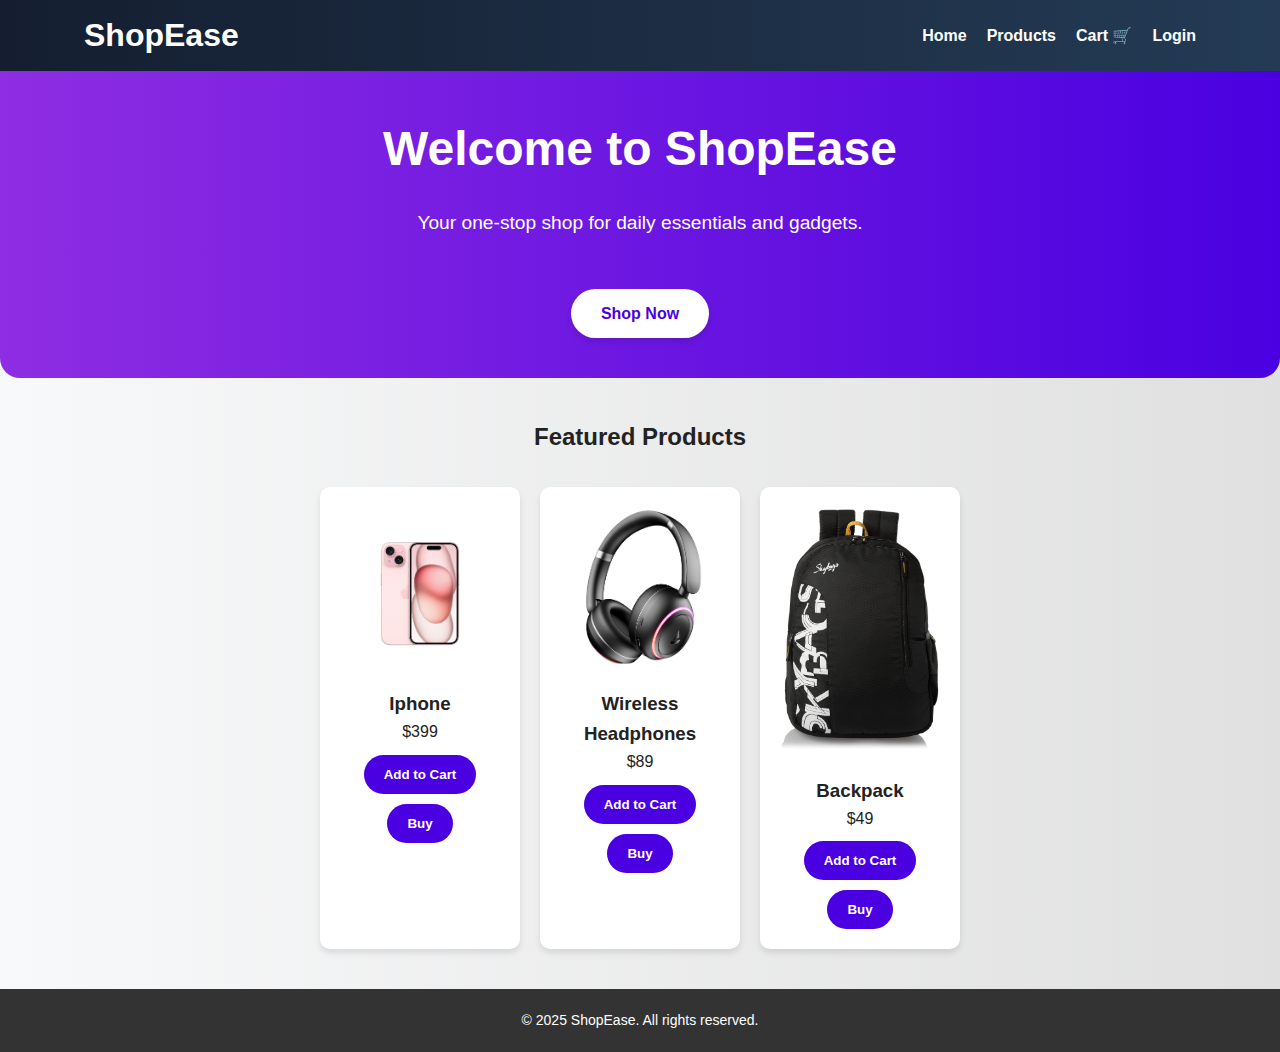
<file: index.html>
<!-- index.html -->
<!DOCTYPE html>
<html lang="en">
<head>
  <meta charset="UTF-8">
  <meta name="viewport" content="width=device-width, initial-scale=1.0">
  <title>ShopEase</title>
  <link rel="stylesheet" href="style.css">
  <style>
    html, body {
      margin: 0;
      padding: 0;
      width: 100%;
      height: 100%;
      font-family: Arial, sans-serif;
    }
    body {
      display: flex;
      flex-direction: column;
      min-height: 100vh;
      background: linear-gradient(to right, #f8f9fa, #e0e0e0);
    }
    header {
      background-color: #333;
      color: white;
      padding: 10px 0;
    }
    header .container {
      display: flex;
      justify-content: space-between;
      align-items: center;
      padding: 0 20px;
    }
    header h1 {
      margin: 0;
    }
    nav ul {
      list-style: none;
      margin: 0;
      padding: 0;
      display: flex;
      gap: 20px;
    }
    nav a {
      color: white;
      text-decoration: none;
      font-weight: bold;
    }
    .menu-toggle {
      display: none;
    }
    .hero {
      flex: 1;
      display: flex;
      flex-direction: column;
      justify-content: center;
      align-items: center;
      text-align: center;
      padding: 40px;
    }
    .hero h2 {
      font-size: 3em;
    }
    .hero p {
      font-size: 1.2em;
      margin: 20px 0;
    }
    .btn {
      padding: 10px 20px;
      font-size: 1em;
      background-color: #007bff;
      color: white;
      text-decoration: none;
      border-radius: 5px;
    }
    .products {
      padding: 40px 20px;
    }
    .product-grid {
      display: flex;
      justify-content: center;
      flex-wrap: wrap;
      gap: 20px;
    }
    .product {
      background: #fff;
      padding: 20px;
      border-radius: 10px;
      box-shadow: 0 4px 6px rgba(0, 0, 0, 0.1);
      text-align: center;
      width: 200px;
    }
    .product img {
      width: 100%;
      border-radius: 8px;
    }
    footer {
      text-align: center;
      padding: 20px;
      background: #333;
      color: #fff;
    }
    @media (max-width: 768px) {
      nav ul {
        flex-direction: column;
        background: #444;
        display: none;
        padding: 10px;
      }
      nav ul.show {
        display: flex;
      }
      .menu-toggle {
        display: block;
        background: none;
        color: white;
        border: none;
        font-size: 1.5em;
      }
    }
  </style>
</head>
<body>
  <header>
    <div class="container">
      <h1>ShopEase</h1>
      <nav>
        <ul id="menu">
          <li><a href="index.html">Home</a></li>
          <li><a href="products.html">Products</a></li>
          <li><a href="cart.html">Cart 🛒</a></li>
          <li><a href="login.html">Login</a></li>
        </ul>
        <button class="menu-toggle" onclick="toggleMenu()">☰</button>
      </nav>
    </div>
  </header>

  <section class="hero">
    <h2>Welcome to ShopEase</h2>
    <p>Your one-stop shop for daily essentials and gadgets.</p>
    <a href="products.html" class="btn">Shop Now</a>
  </section>

  <section class="products">
    <h2 style="text-align:center;">Featured Products</h2>
    <div class="product-grid">
      <div class="product">
        <img src="iphone.jpg" alt="Product 1">
        <h3>Iphone</h3>
        <p>$399</p>
        <button>Add to Cart</button>
        <button>Buy</button>
      </div>
      <div class="product">
        <img src="headphone.jpg" alt="Product 2">
        <h3>Wireless Headphones</h3>
        <p>$89</p>
        <button>Add to Cart</button>
        <button>Buy</button>
      </div>
      <div class="product">
        <img src="bag.jpg" alt="Product 3">
        <h3>Backpack</h3>
        <p>$49</p>
        <button>Add to Cart</button>
        <button>Buy</button>
      </div>
    </div>
  </section>

  <footer>
    <p>&copy; 2025 ShopEase. All rights reserved.</p>
  </footer>

  <script>
    function toggleMenu() {
      document.getElementById("menu").classList.toggle("show");
    }
  </script>
</body>
</html>
</file>
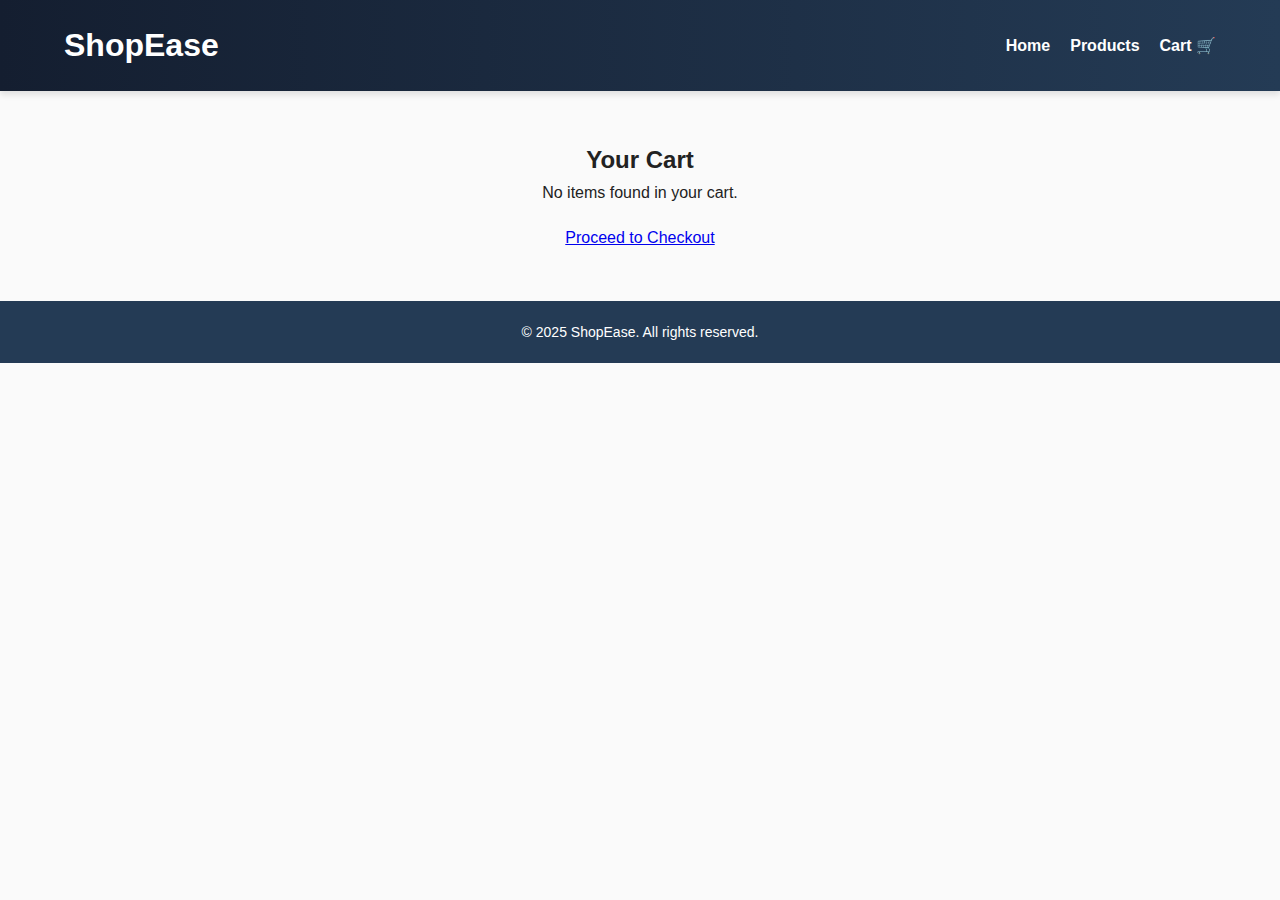
<file: cart.html>
<!-- cart.html -->
<!DOCTYPE html>
<html lang="en">
<head>
  <meta charset="UTF-8">
  <meta name="viewport" content="width=device-width, initial-scale=1.0">
  <title>Cart - ShopEase</title>
  <link rel="stylesheet" href="style.css">
</head>
<body>
  <header>
    <div class="container">
      <h1>ShopEase</h1>
      <nav>
        <ul>
          <li><a href="index.html">Home</a></li>
          <li><a href="products.html">Products</a></li>
          <li><a href="cart.html">Cart 🛒</a></li>
        </ul>
      </nav>
    </div>
  </header>

  <section class="cart">
    <h2>Your Cart</h2>
    <div id="cart-items">
      <p>No items found in your cart.</p>
    </div>
    <div style="text-align:center; margin-top: 20px;">
      <a href="checkout.html" class="btn">Proceed to Checkout</a>
    </div>
  </section>

  <footer>
    <p>&copy; 2025 ShopEase. All rights reserved.</p>
  </footer>

  <script>
    const cartData = JSON.parse(localStorage.getItem("cart")) || [];
    const cartContainer = document.getElementById("cart-items");

    if (cartData.length > 0) {
      cartContainer.innerHTML = "";
      cartData.forEach(item => {
        const div = document.createElement("div");
        div.classList.add("product");
        div.innerHTML = `<h3>${item.name}</h3><p>Price: $${item.price}</p>`;
        cartContainer.appendChild(div);
      });
    }
  </script>
</body>
</html>
</file>
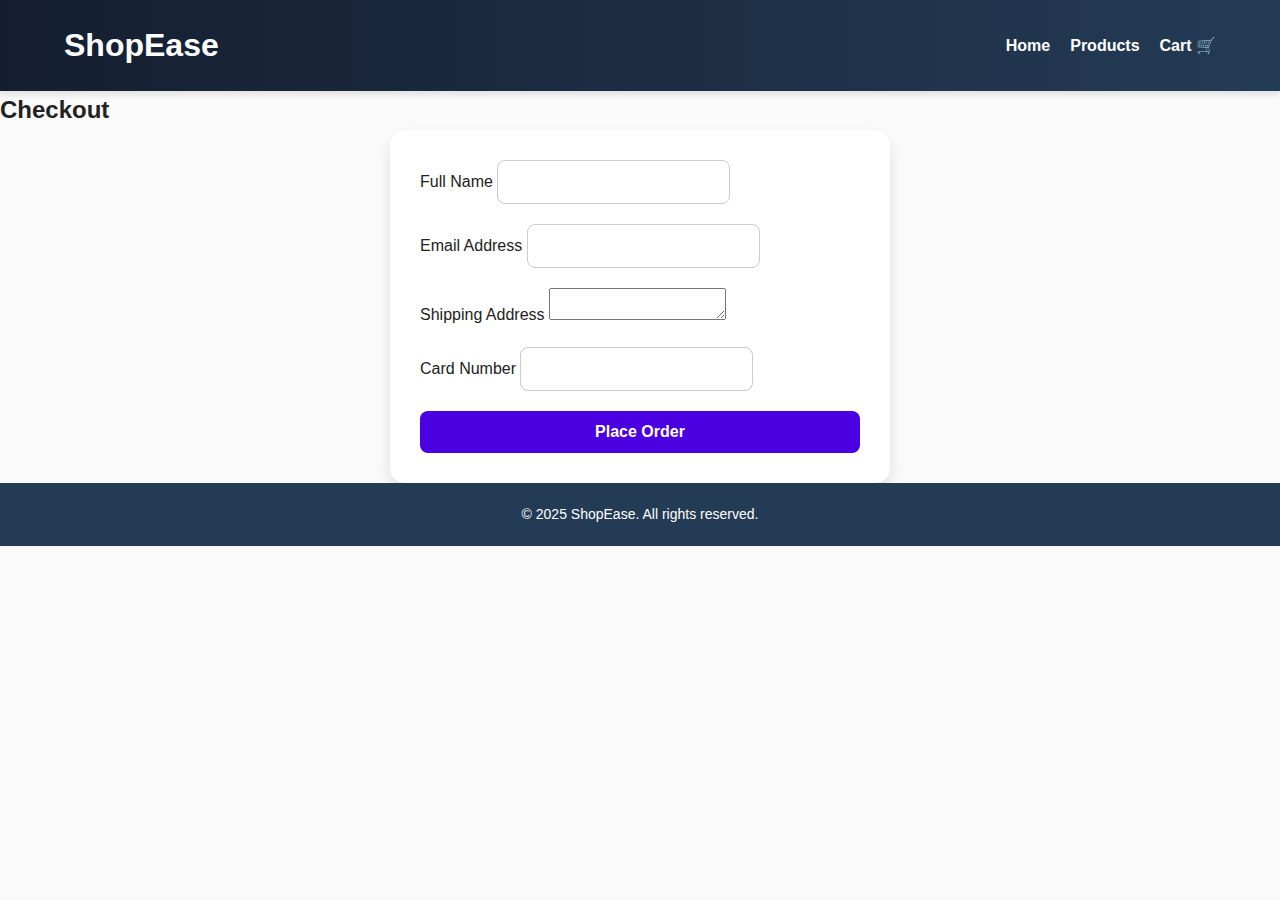
<file: checkout.html>
<!-- checkout.html -->
<!DOCTYPE html>
<html lang="en">
<head>
  <meta charset="UTF-8">
  <meta name="viewport" content="width=device-width, initial-scale=1.0">
  <title>Checkout - ShopEase</title>
  <link rel="stylesheet" href="style.css">
</head>
<body>
  <header>
    <div class="container">
      <h1>ShopEase</h1>
      <nav>
        <ul>
          <li><a href="index.html">Home</a></li>
          <li><a href="products.html">Products</a></li>
          <li><a href="#" id="cart-btn">Cart 🛒</a></li>
        </ul>
      </nav>
    </div>
  </header>

  <section class="checkout">
    <h2>Checkout</h2>
    <form id="checkout-form">
      <div class="form-group">
        <label for="name">Full Name</label>
        <input type="text" id="name" name="name" required>
      </div>
      <div class="form-group">
        <label for="email">Email Address</label>
        <input type="email" id="email" name="email" required>
      </div>
      <div class="form-group">
        <label for="address">Shipping Address</label>
        <textarea id="address" name="address" required></textarea>
      </div>
      <div class="form-group">
        <label for="card">Card Number</label>
        <input type="text" id="card" name="card" required>
      </div>
      <button type="submit" class="btn">Place Order</button>
    </form>
  </section>

  <footer>
    <p>&copy; 2025 ShopEase. All rights reserved.</p>
  </footer>

  <script>
    document.getElementById("checkout-form").addEventListener("submit", function(event) {
      event.preventDefault();
      alert("Thank you! Your order has been placed successfully.");
      window.location.href = "index.html";
    });

    document.getElementById("cart-btn").addEventListener("click", function(e) {
      e.preventDefault();
      alert("Cart functionality coming soon!");
    });
  </script>
</body>
</html>
</file>
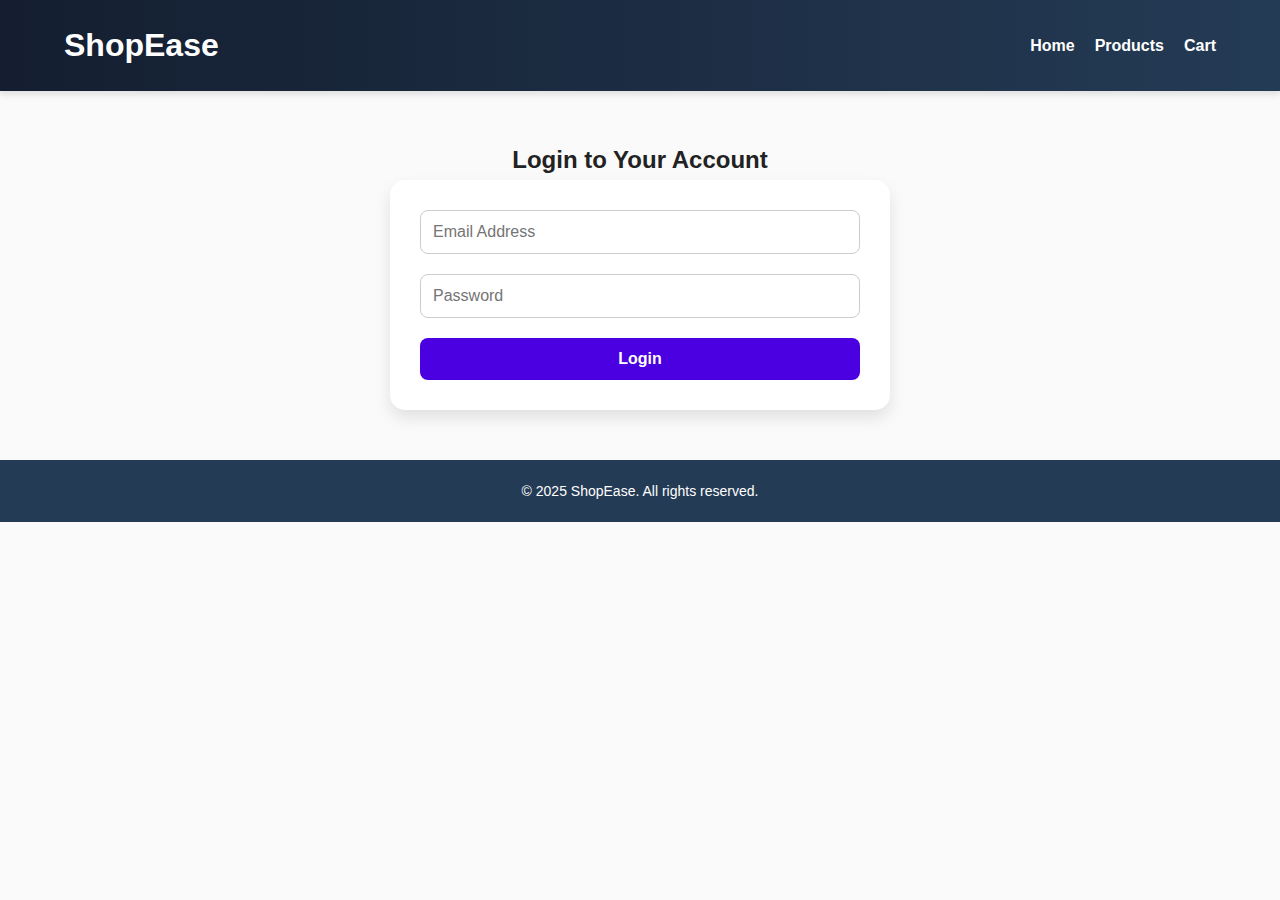
<file: login.html>
<!-- login.html -->
<!DOCTYPE html>
<html lang="en">
<head>
  <meta charset="UTF-8">
  <meta name="viewport" content="width=device-width, initial-scale=1.0">
  <title>Login - ShopEase</title>
  <link rel="stylesheet" href="style.css">
</head>
<body>
  <header>
    <div class="container">
      <h1>ShopEase</h1>
      <nav>
        <ul id="menu">
          <li><a href="index.html">Home</a></li>
          <li><a href="products.html">Products</a></li>
          <li><a href="cart.html">Cart</a></li>
        </ul>
        <button class="menu-toggle" onclick="toggleMenu()">☰</button>
      </nav>
    </div>
  </header>

  <section class="form-section">
    <h2>Login to Your Account</h2>
    <form onsubmit="loginUser(event)">
      <input type="email" placeholder="Email Address" required>
      <input type="password" placeholder="Password" required>
      <button type="submit">Login</button>
    </form>
  </section>

  <footer>
    <p>&copy; 2025 ShopEase. All rights reserved.</p>
  </footer>

  <script>
    function toggleMenu() {
      document.getElementById("menu").classList.toggle("show");
    }

    function loginUser(event) {
      event.preventDefault();
      alert("Login successful! Redirecting to home page...");
      window.location.href = "index.html";
    }
  </script>
</body>
</html>
</file>
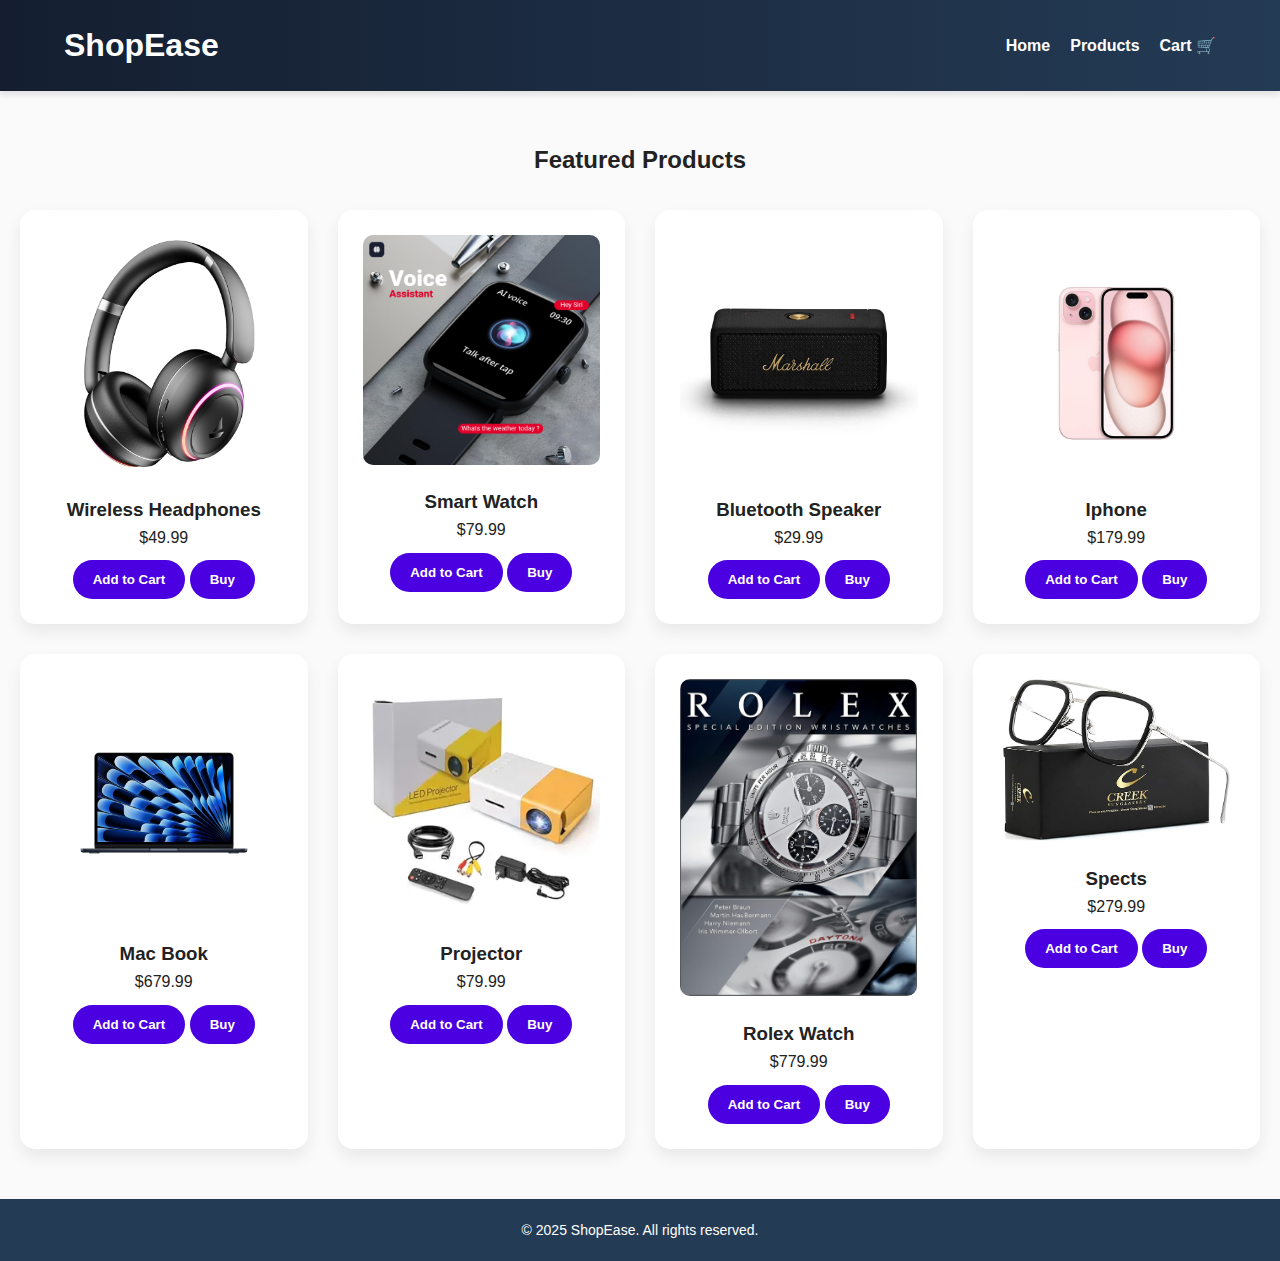
<file: products.html>
<!DOCTYPE html>
<html lang="en">
<head>
  <meta charset="UTF-8">
  <meta name="viewport" content="width=device-width, initial-scale=1.0">
  <title>Products - ShopEase</title>
  <link rel="stylesheet" href="style.css">
</head>
<body>
  <header>
    <div class="container">
      <h1>ShopEase</h1>
      <nav>
        <ul>
          <li><a href="index.html">Home</a></li>
          <li><a href="products.html">Products</a></li>
          <li><a href="#" id="cart-btn">Cart 🛒</a></li>
        </ul>
      </nav>
    </div>
  </header>

  <section class="products">
    <h2>Featured Products</h2>
    <div class="product-grid">
      <div class="product">
        <img src="headphone.jpg" alt="Product 1">
        <h3>Wireless Headphones</h3>
        <p>$49.99</p>
        <button>Add to Cart</button>
        <button>Buy</button>
      </div>
      <div class="product">
        <img src="smartwatch.png" alt="Product 2">
        <h3>Smart Watch</h3>
        <p>$79.99</p>
        <button>Add to Cart</button>
        <button>Buy</button>
      </div>
      <div class="product">
        <img src="speaker.jpg" alt="Product 3">
        <h3>Bluetooth Speaker</h3>
        <p>$29.99</p>
        <button>Add to Cart</button>
        <button>Buy</button>
      </div>
      <div class="product">
        <img src="iphone.jpg" alt="Product 2">
        <h3>Iphone</h3>
        <p>$179.99</p>
        <button>Add to Cart</button>
        <button>Buy</button>
      </div>
      <div class="product">
        <img src="macbook.jpg" alt="Product 2">
        <h3>Mac Book</h3>
        <p>$679.99</p>
        <button>Add to Cart</button>
        <button>Buy</button>
      </div>
      <div class="product">
        <img src="projector.webp" alt="Product 2">
        <h3>Projector</h3>
        <p>$79.99</p>
        <button>Add to Cart</button>
        <button>Buy</button>
      </div>
      <div class="product">
        <img src="rolex.jpg" alt="Product 2">
        <h3>Rolex Watch</h3>
        <p>$779.99</p>
        <button>Add to Cart</button>
        <button>Buy</button>
      </div>
      <div class="product">
        <img src="spectes.jpg" alt="Product 2">
        <h3>Spects</h3>
        <p>$279.99</p>
        <button>Add to Cart</button>
        <button>Buy</button>
      </div>
    </div>
  </section>

  <footer>
    <p>&copy; 2025 ShopEase. All rights reserved.</p>
  </footer>

  <script>
    document.getElementById("cart-btn").addEventListener("click", function(event) {
      event.preventDefault();
      alert("Cart functionality coming soon!");
    });

    document.querySelectorAll(".product button").forEach(btn => {
      btn.addEventListener("click", () => alert("Item added to cart!"));
    });
  </script>
</body>
</html>
</file>
<file: style.css>
/* style.css */
* {
  margin: 0;
  padding: 0;
  box-sizing: border-box;
  font-family: 'Poppins', sans-serif;
}

body {
  background-color: #fafafa;
  color: #222;
  line-height: 1.6;
}

header {
  background: linear-gradient(to right, #141e30, #243b55);
  color: #fff;
  padding: 20px 0;
  box-shadow: 0 4px 6px rgba(0, 0, 0, 0.1);
}

.container {
  width: 90%;
  max-width: 1200px;
  margin: auto;
  display: flex;
  justify-content: space-between;
  align-items: center;
}

nav ul {
  list-style: none;
  display: flex;
  flex-wrap: wrap;
  gap: 20px;
}

nav ul li a {
  color: #fff;
  text-decoration: none;
  font-weight: 600;
  transition: color 0.3s ease;
}

nav ul li a:hover {
  color: #ffd700;
}

.menu-toggle {
  display: none;
  background: none;
  border: none;
  color: white;
  font-size: 28px;
  cursor: pointer;
}

.hero {
  background: linear-gradient(to right, #8e2de2, #4a00e0);
  color: white;
  text-align: center;
  padding: 80px 20px;
  border-radius: 0 0 20px 20px;
}

.hero .btn {
  margin-top: 30px;
  display: inline-block;
  background-color: #fff;
  color: #4a00e0;
  padding: 12px 30px;
  border-radius: 30px;
  text-decoration: none;
  font-weight: bold;
  box-shadow: 0 4px 6px rgba(0, 0, 0, 0.1);
  transition: all 0.3s ease;
}

.hero .btn:hover {
  background-color: #eee;
  color: #8e2de2;
}

.products, .cart, .form-section {
  padding: 50px 20px;
  text-align: center;
}

.product-grid {
  display: grid;
  grid-template-columns: repeat(auto-fit, minmax(280px, 1fr));
  gap: 30px;
  margin-top: 30px;
}

.product {
  background-color: white;
  padding: 25px;
  border-radius: 15px;
  box-shadow: 0 8px 16px rgba(0, 0, 0, 0.07);
  transition: transform 0.3s ease;
}

.product:hover {
  transform: translateY(-5px);
}

.product img {
  max-width: 100%;
  border-radius: 10px;
  margin-bottom: 15px;
  
}

.product button {
  margin-top: 10px;
  padding: 12px 20px;
  background: #4a00e0;
  color: white;
  border: none;
  border-radius: 25px;
  font-weight: 600;
  cursor: pointer;
  transition: background-color 0.3s ease;
}

.product button:hover {
  background-color: #8e2de2;
}

footer {
  text-align: center;
  padding: 20px;
  background-color: #243b55;
  color: white;
  font-size: 14px;
}

form {
  max-width: 500px;
  margin: 0 auto;
  display: flex;
  flex-direction: column;
  gap: 20px;
  padding: 30px;
  background: #fff;
  border-radius: 15px;
  box-shadow: 0 8px 16px rgba(0, 0, 0, 0.1);
}

form input, form button {
  padding: 12px;
  border-radius: 8px;
  border: 1px solid #ccc;
  font-size: 16px;
}

form button {
  background-color: #4a00e0;
  color: white;
  font-weight: bold;
  border: none;
  transition: background-color 0.3s ease;
}

form button:hover {
  background-color: #8e2de2;
}

@media screen and (max-width: 768px) {
  .menu-toggle {
    display: block;
  }

  nav ul {
    display: none;
    flex-direction: column;
    background-color: #243b55;
    width: 100%;
    position: absolute;
    top: 70px;
    left: 0;
    padding: 20px 0;
    z-index: 1000;
  }

  nav ul.show {
    display: flex;
  }

  .container {
    flex-direction: column;
    align-items: flex-start;
  }
}
</file>
